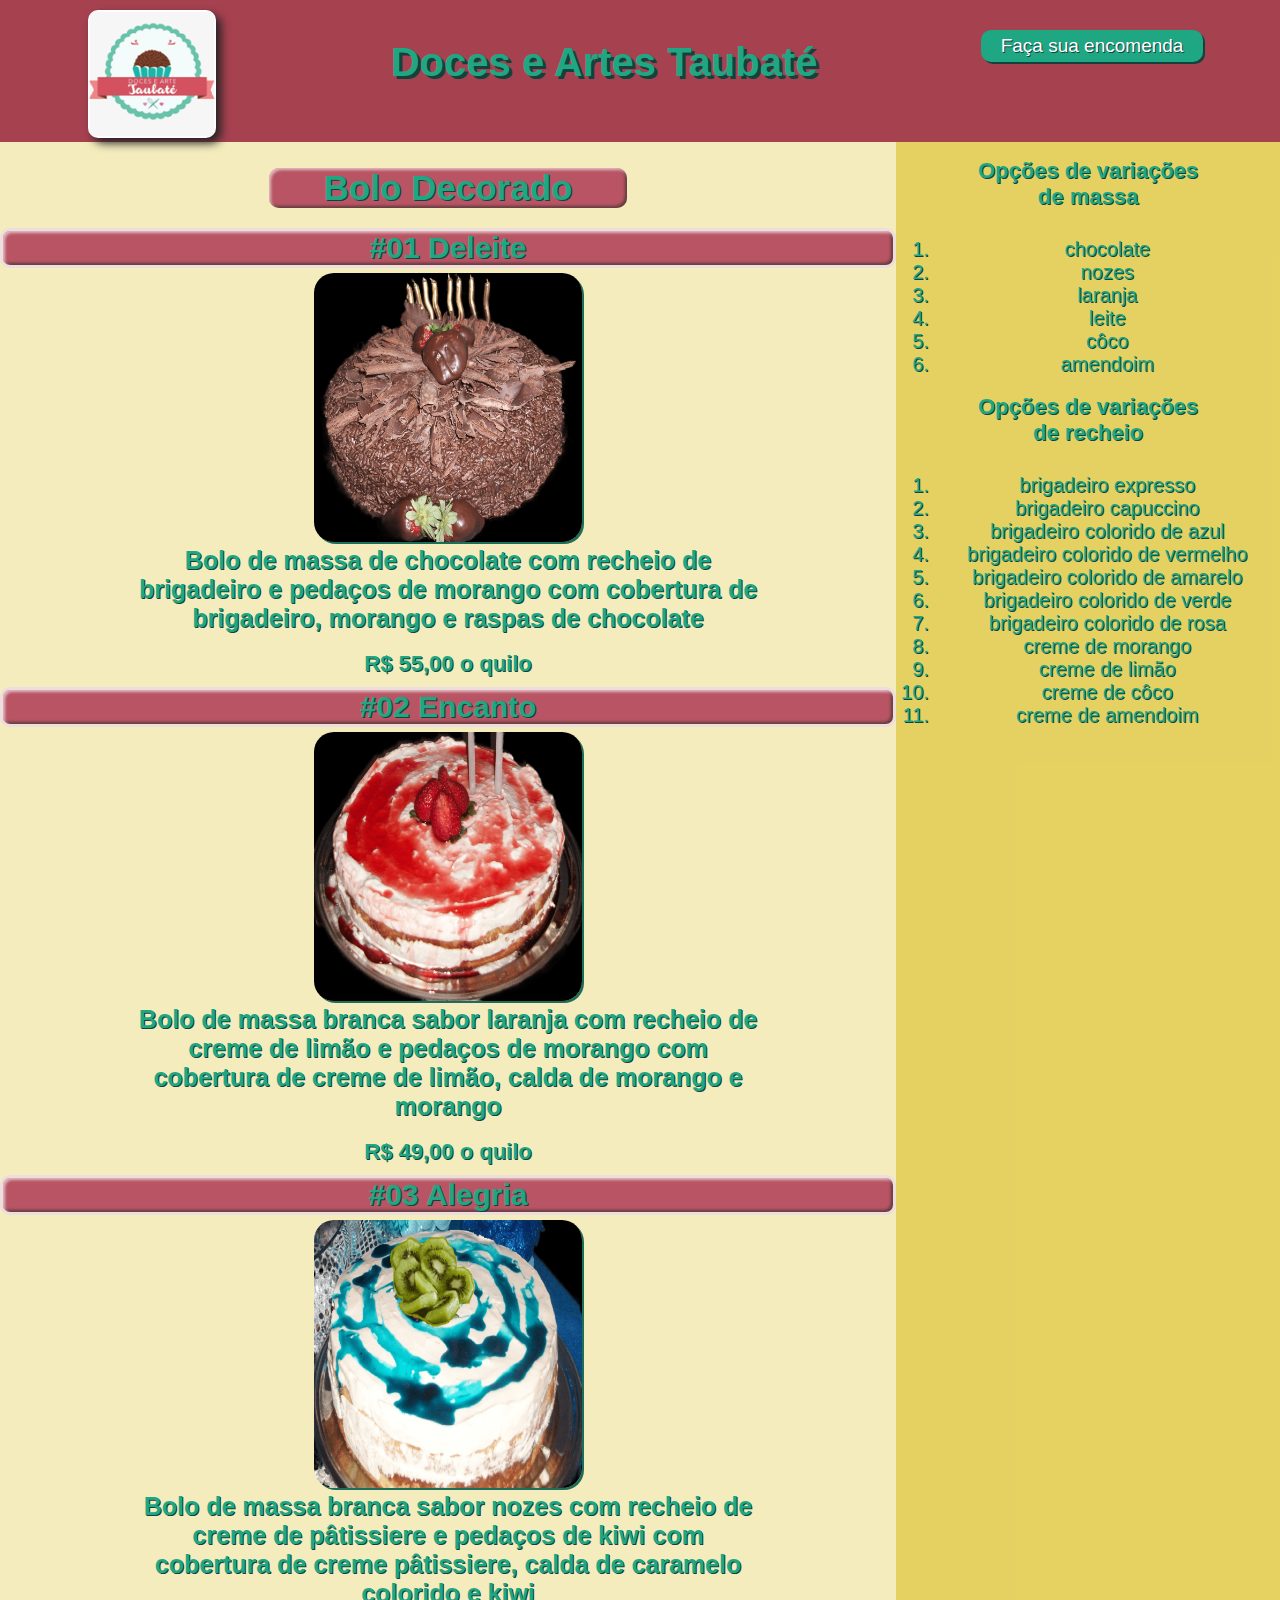
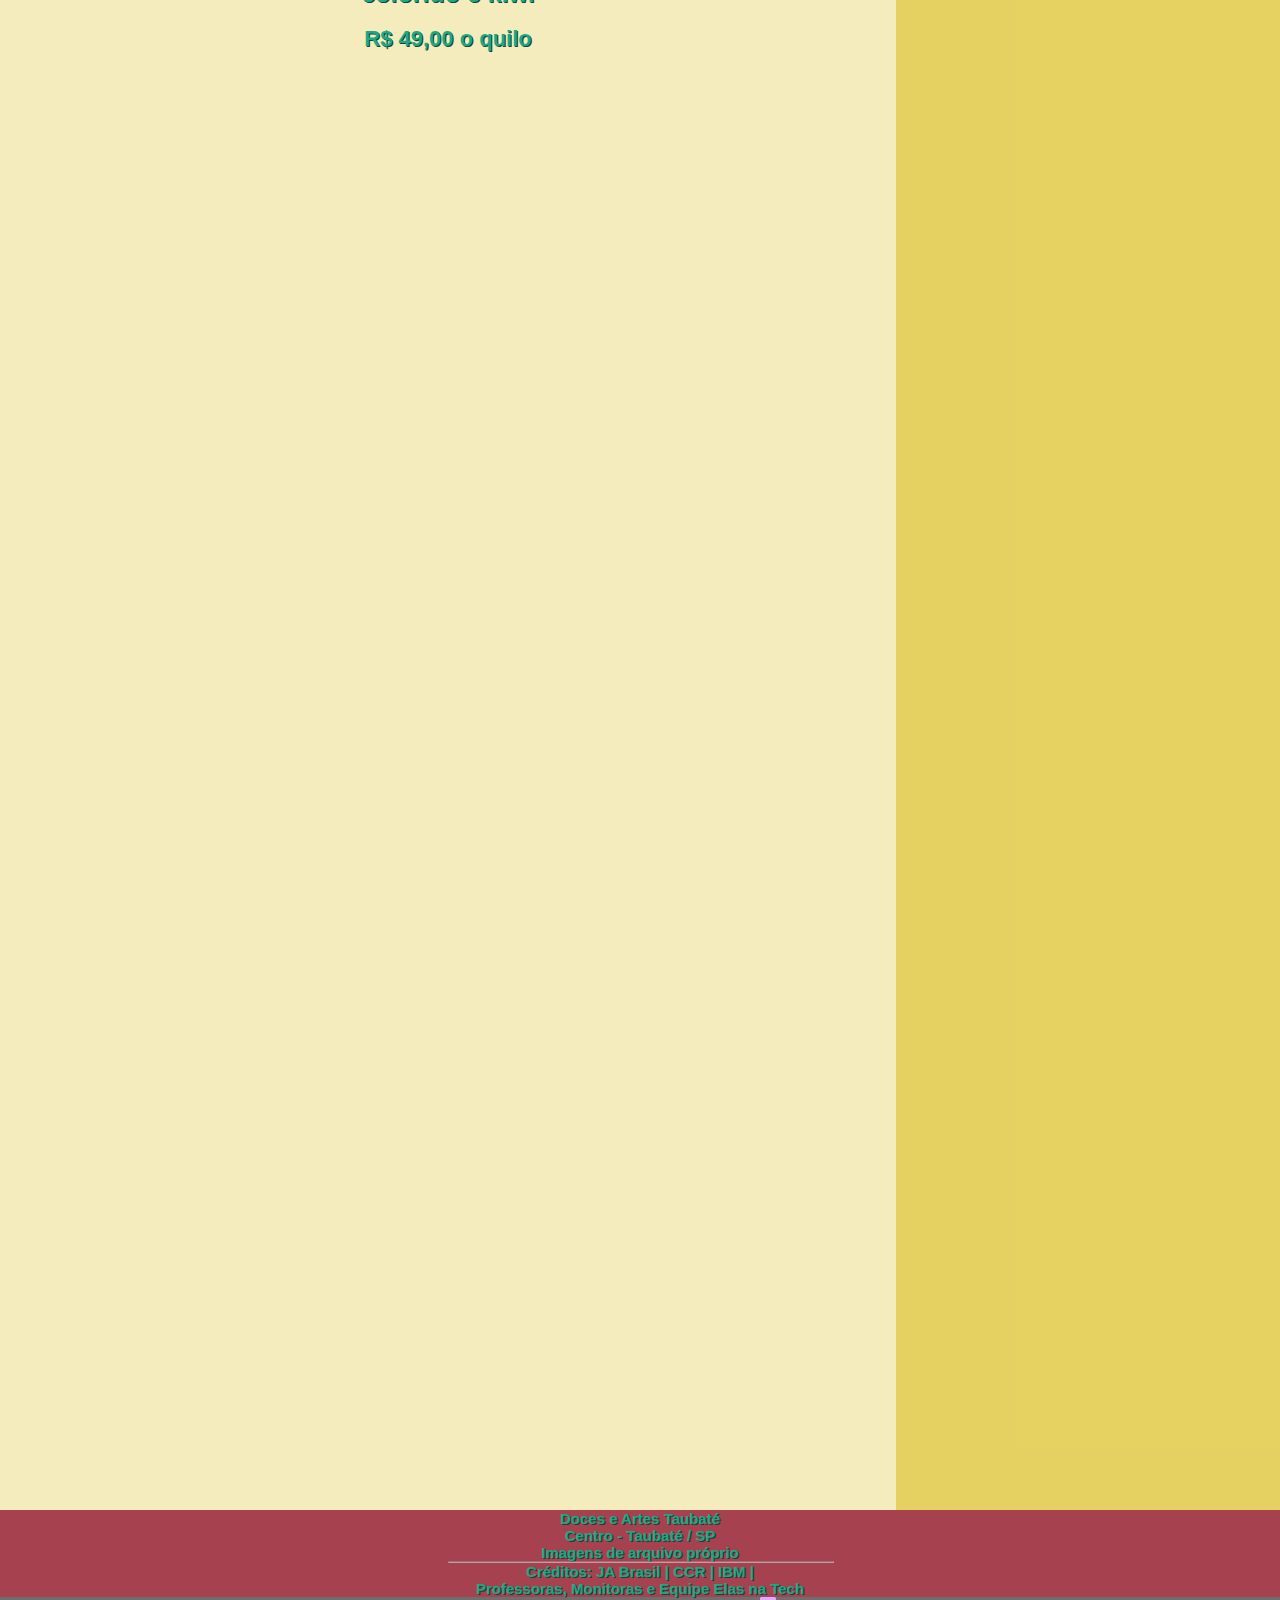
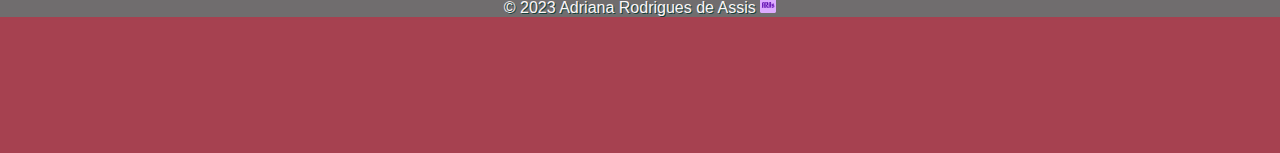
<file: bolodecorado.html>
<!DOCTYPE html>
<html lang="pt-br">
<head>
    <meta charset="UTF-8">
    <meta name="viewport" content="width=device-width, initial-scale=1.0">
    <link rel="stylesheet" href="bolodecorado.css">
    <link rel="icon" type="image/x-icon" href="./img/favicon-32x32.png">
    <title>Bolo Decorado | Cardápio | Elas na Tech</title>
</head>
<body>
    <header>
        <div class="container">
            <div class="logo">
                <img src="./img/logo.png" alt="Logo Doces e Artes Taubaté">
            </div>
            <div class="nomeempresa">
                <h1>Doces e Artes Taubaté</h1>
            </div>
            <div class="menu">
                <a href="https://wa.me/551291061666" class="btn-escolha" target="_blank">Faça sua encomenda</a>
            </div>
        </div>
    </header> 
    <section>
        <main>
            <div id="estilo">
                <h2>Bolo Decorado</h2>
            </div>
                
            <div id="escolha">  
                <h3>#01 Deleite</h3>
                <img src="./img/7.png" alt="foto bolo decorado">
                <p>Bolo de massa de chocolate com recheio de brigadeiro e pedaços de morango com cobertura de brigadeiro, morango e raspas de chocolate</p>
                <br>
                <h4>R$ 55,00 o quilo</h4>
                    
                <h3>#02 Encanto</h3>
                <img src="./img/8.png" alt="foto bolo decorado">
                <p>Bolo de massa branca sabor laranja com recheio de creme de limão e pedaços de morango com cobertura de creme de limão, calda de morango e morango</p>
                <br>
                <h4>R$ 49,00 o quilo</h4>
                       
                <h3>#03 Alegria</h3>
                <img src="./img/9.png" alt="foto bolo decorado">
                <p>Bolo de massa branca sabor nozes com recheio de creme de pâtissiere e pedaços de kiwi com cobertura de creme pâtissiere, calda de caramelo colorido e kiwi</p>
                <br>
                <h4>R$ 49,00 o quilo</h4>
            </div>
        </main>
        <aside>
            <br>
            <h4>Opções de variações <br> de massa</h4>
            <br>
            <ol>
                <li>chocolate</li>
                <li>nozes</li>
                <li>laranja</li>
                <li>leite</li>
                <li>côco</li>
                <li>amendoim</li>
            </ol>
            <br>
            <h4>Opções de variações <br> de recheio</h4>
            <br>
            <ol>
                <li>brigadeiro expresso</li>
                <li>brigadeiro capuccino</li>
                <li>brigadeiro colorido de azul</li>
                <li>brigadeiro colorido de vermelho</li>
                <li>brigadeiro colorido de amarelo</li>
                <li>brigadeiro colorido de verde</li>
                <li>brigadeiro colorido de rosa</li>
                <li>creme de morango</li>
                <li>creme de limão</li>
                <li>creme de côco</li>
                <li>creme de amendoim</li><br>
            </ol>
        </aside>
    </section>
    <footer>
        <p>Doces e Artes Taubaté<br>
        Centro - Taubaté / SP<br>
        Imagens de arquivo próprio</p>
        <hr>
        <p> Créditos: JA Brasil | CCR | IBM |
            <br> Professoras, Monitoras e Equipe Elas na Tech</p>
        <span>
            <h6>
            &copy; 2023 Adriana Rodrigues de Assis <img src="./img/favicon-16x16.png" alt="ARAs">
            </h6>
        </span>
    </footer>
    <div vw class="enabled">
        <div vw-access-button class="active"></div>
        <div vw-plugin-wrapper>
          <div class="vw-plugin-top-wrapper"></div>
        </div>
    </div>
    <script src="https://vlibras.gov.br/app/vlibras-plugin.js"></script>
    <script>
        new window.VLibras.Widget('https://vlibras.gov.br/app');
    </script>
</body>
</html>
</file>
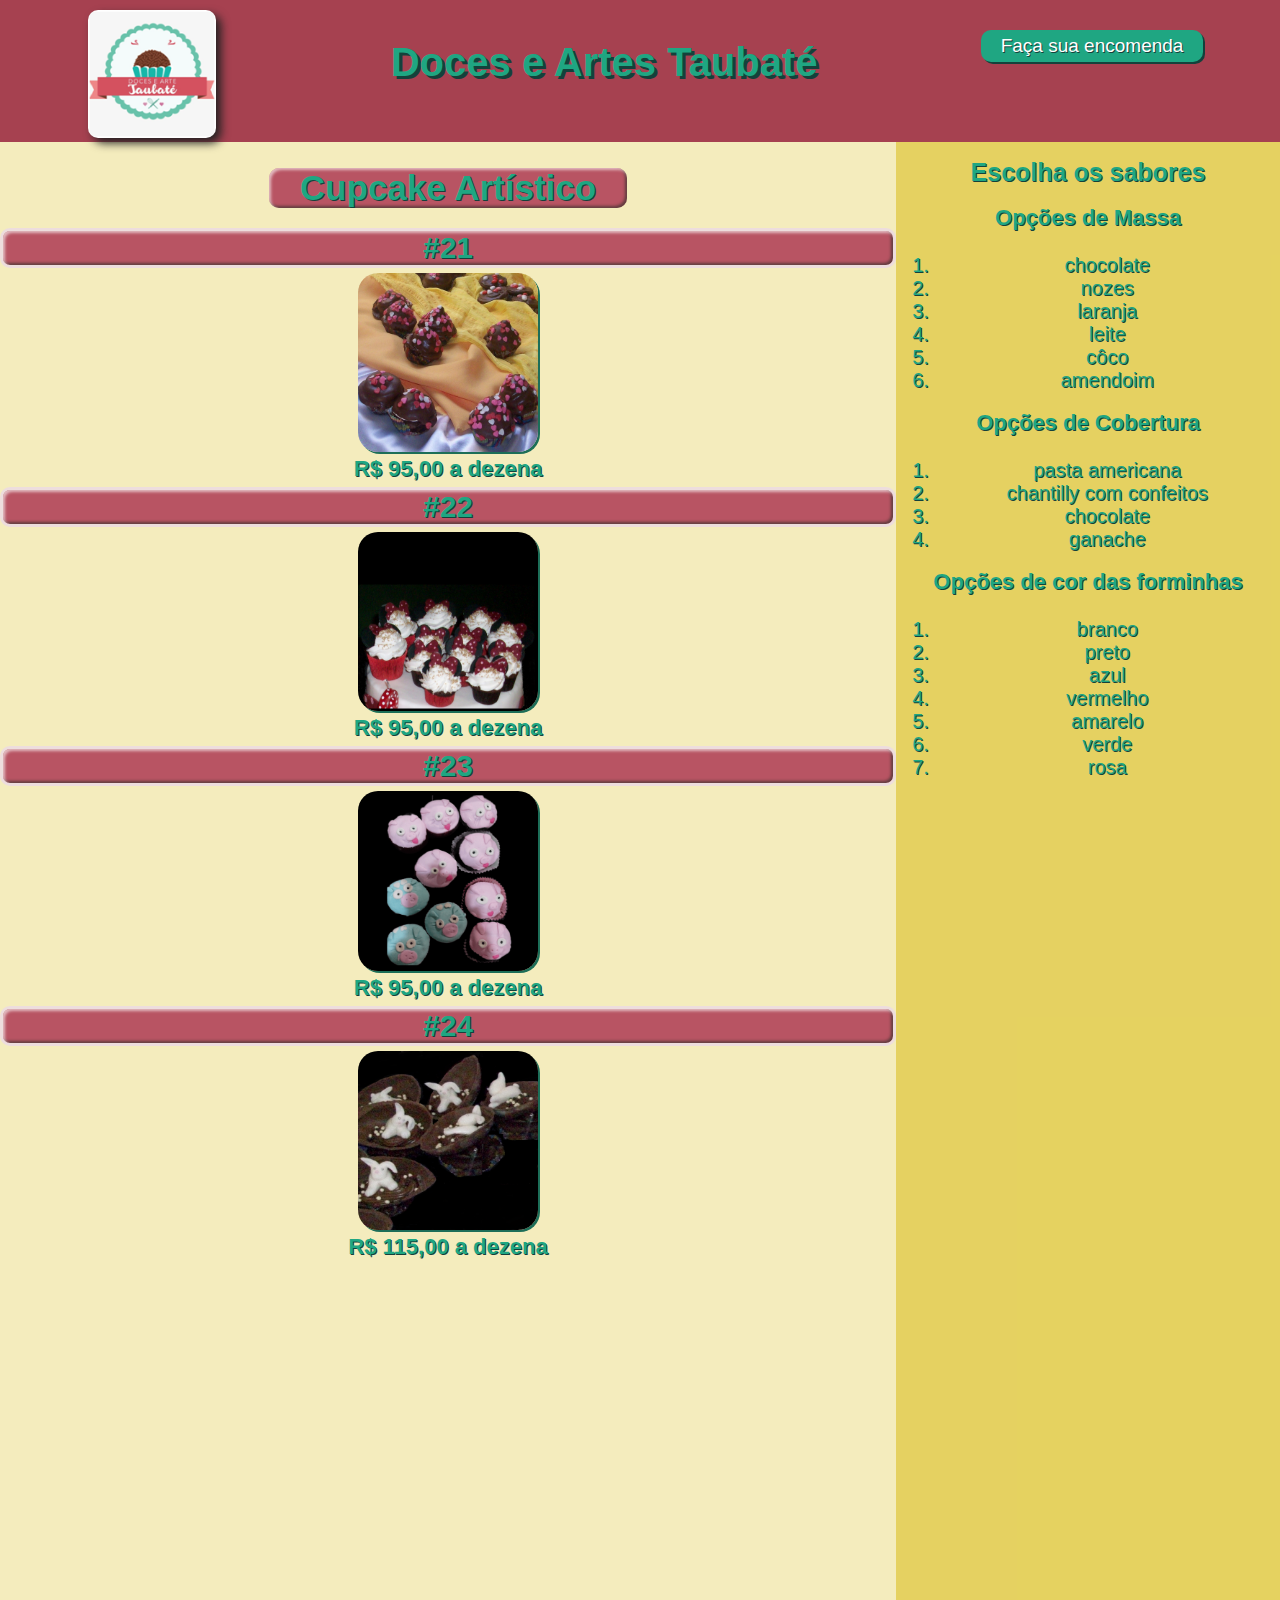
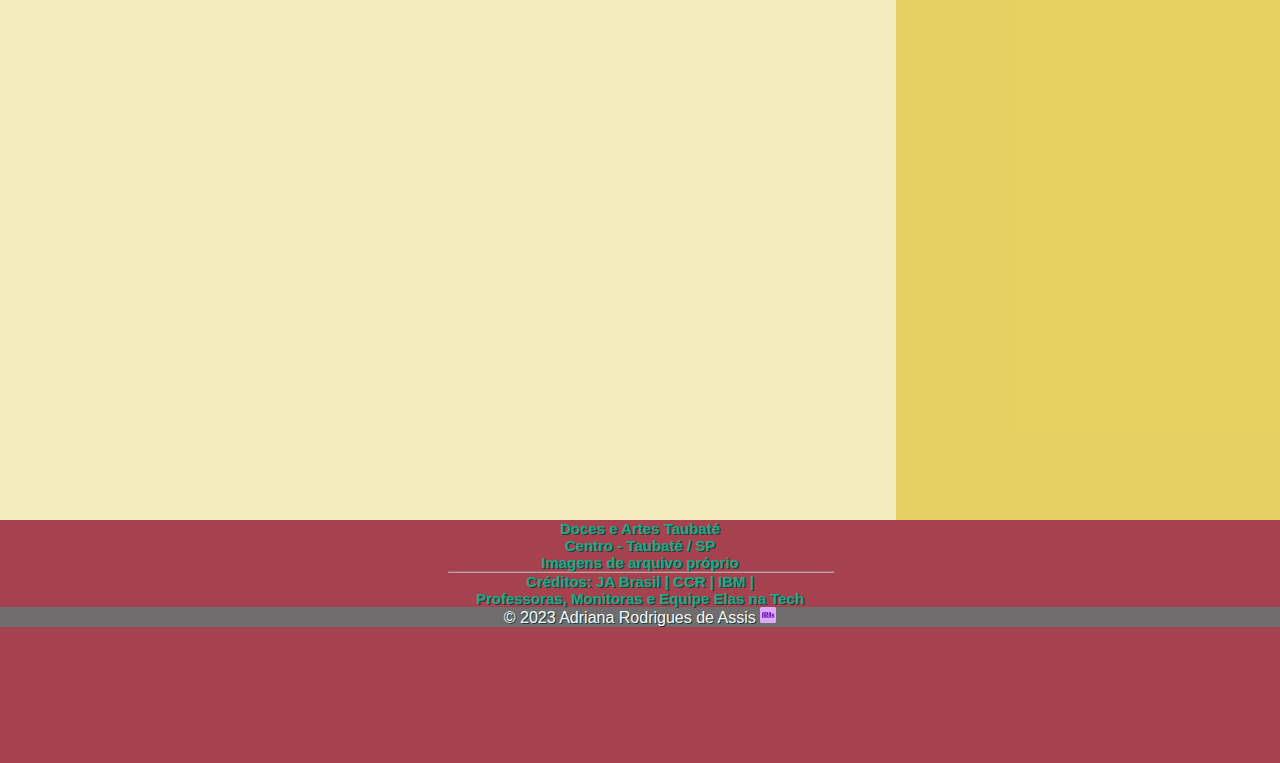
<file: cupcakeartistico.html>
<!DOCTYPE html>
<html lang="pt-br">
<head>
    <meta charset="UTF-8">
    <meta name="viewport" content="width=device-width, initial-scale=1.0">
    <link rel="stylesheet" href="cupcakeartistico.css">
    <link rel="icon" type="image/x-icon" href="./img/favicon-32x32.png">
    <title>Cupcake Artístico | Cardápio | Elas na Tech</title>
    
</head>
<body>
    <header>
        <div class="container">
            <div class="logo">
                <img src="./img/logo.png" alt="Logo Doces e Artes Taubaté">
            </div>
            <div class="nomeempresa">
                <h1>Doces e Artes Taubaté</h1>
            </div>
            <div class="menu">
                <a href="https://wa.me/551291061666" class="btn-escolha" target="_blank">Faça sua encomenda</a>
            </div>
        </div>
    </header>
       
    <section>
        <main>
            <div id="estilo">
                <h2>Cupcake Artístico</h2>
            </div>
                
            <div class="escolha">
                <h3>#21</h3>
                <img src="./img/5.png" alt="foto cupcake artístico" width="25%">
                <h4>R$ 95,00 a dezena</h4>
            
                <h3>#22</h3>
                <img src="./img/25.png" alt="foto cupcake artístico" width="25%">
                <h4>R$ 95,00 a dezena</h4>
            
                <h3>#23</h3>
                <img src="./img/27.png" alt="foto cupcake artístico" width="15%">
                <h4>R$ 95,00 a dezena</h4>
        
                <h3>#24</h3>
                <img src="./img/26.png" alt="foto cupcake artístico" width="20%">
                <h4>R$ 115,00 a dezena</h4>
            </div>
        </main>
        <aside>
            <br>
            <h3>Escolha os sabores</h3>
            <br>
            <h4>Opções de Massa</h4>
            <br>
            <ol>
                <li>chocolate</li>
                <li>nozes</li>
                <li>laranja</li>
                <li>leite</li>
                <li>côco</li>
                <li>amendoim</li>
            </ol>
            <br>
            <h4>Opções de Cobertura</h4>
            <br>
            <ol>
                <li>pasta americana</li>
                <li>chantilly com confeitos</li>
                <li>chocolate</li>
                <li>ganache</li>
            </ol>
            <br>
            <h4>Opções de cor das forminhas</h4>
            <br>
            <ol>
                <li>branco</li>
                <li>preto</li>
                <li>azul</li>
                <li>vermelho</li>
                <li>amarelo</li>
                <li>verde</li>
                <li>rosa</li>
            </ol>
        </aside>
    </section>
    <footer>
        <p>Doces e Artes Taubaté<br>
        Centro - Taubaté / SP<br>
        Imagens de arquivo próprio</p>
        <hr>
        <p> Créditos: JA Brasil | CCR | IBM |
            <br> Professoras, Monitoras e Equipe Elas na Tech</p>
        <span>
            <h6>
            &copy; 2023 Adriana Rodrigues de Assis <img src="./img/favicon-16x16.png" alt="ARAs">
            </h6>
        </span>
    </footer>
    <div vw class="enabled">
        <div vw-access-button class="active"></div>
        <div vw-plugin-wrapper>
          <div class="vw-plugin-top-wrapper"></div>
        </div>
    </div>
    <script src="https://vlibras.gov.br/app/vlibras-plugin.js"></script>
    <script>
        new window.VLibras.Widget('https://vlibras.gov.br/app');
    </script>
</body>
</html>
</file>
<file: bolodecorado.css>
*{
    margin: 0;
    padding: 0;
}
html{
    scroll-behavior: smooth;
}
body{
    font-family: 'Lucida Sans', 'Lucida Sans Regular', 'Lucida Grande', 'Lucida Sans Unicode', Geneva, Verdana, sans-serif;
    color: rgb(31, 166, 130);
    text-shadow: 1px 1px rgb(20, 65, 59);
    text-align: center;
    background-color: rgb(219, 192, 35, 0.3); 
}
/* cabeçalho */
header {
    width: 100%;
    position: fixed;
    top: 0;
    z-index: 10;
}
.container{
    display: flex;
    background-color: rgb(166, 65, 80);
    justify-content: space-around;
}
.container .logo img {
    width: 85%;
    margin: 10px 0 0 0;
    border-radius: 10px;
    filter: drop-shadow(5px 5px 5px rgb(34, 34, 34));
}
.container .nomeempresa h1{
    font-size: 40px;
    padding: 40px 10px;
    text-shadow: 3px 3px rgb(20, 65, 59);
}
.container .menu{
    display: flex;
    flex-direction: column;
}
a{
    margin-bottom: 5px;
    text-decoration: none;
    color: rgb(255, 255, 255);
}
a:hover{
    background-color: rgba(46, 13, 26, 0.267);
    border-radius: 10px;
    box-shadow: 2px 2px rgb(29, 110, 88);
    transition: 0.5s;
}
/* botões */
.btn-escolha{
    background-color: rgb(31, 166, 130);
    color: rgb(255, 255, 255);
    box-shadow: 2px 2px rgb(20, 65, 59);
    text-decoration: none;
    padding: 5px 20px;
    display: inline-block;
    border-radius: 10px;
    font-size: 19px;
    margin-top: 30px;
}
.btn-escolha:hover{
    background-color: rgba(29, 110, 88);
    box-shadow: 2px 2px rgb(31, 166, 130);
    transition: 0.5s;
}
/* opções do cardápio */
#estilo h2 {
    width: 40%;
    font-size: 35px;
    margin: 20px;
    display: inline-block;
    background-color: rgb(184, 84, 99);
    border-radius: 10px;
    box-shadow:
      inset 2px 2px 3px rgba(255, 255, 255, 0.6),
      inset -2px -2px 3px rgba(36, 43, 37, 0.6);
}    
#escolha img {
    width: 30%;
    box-shadow: 2px 2px rgb(29, 110, 88);
    border-radius: 20px;
}
#escolha h3{
    font-size: 30px;
    background-color: rgb(184, 84, 99);
    border-radius: 10px;
    padding: 0px 30px;
    margin-bottom: 5px;
    border: solid rgb(237, 221, 221);
    box-shadow:
      inset 2px 2px 3px rgba(255, 255, 255, 0.6),
      inset -2px -2px 3px rgba(36, 43, 37, 0.6);
}
#escolha p {
    width: 70%;
    font-size: 25px;
    margin-left: 15%;
}
section {
    display: flex;
    flex-direction: row;
}
main {
    height: 330vh;
    position: relative;
    top: 148px;
    flex: 1;
}
aside {
    width: 30vw;
    height: 330vh;
    background-color: rgb(219, 192, 35, 0.6);
    margin-top: 140px;
}
h3{
    font-size: 25px;
}
h4{
    font-size: 22px;
    margin-bottom: 10px;
}
li{      
    font-size: 20px;
    margin-left: 10%;
}
/* rodapé */
footer{
    height: 27vh;
    text-align: center;
    background-color: rgb(166, 65, 80);
    position: relative;
}
p{
    font-size: 15px;
    font-weight: bold;
}
hr {
    margin-left: 35%;
    width: 30%;
    opacity: 0.5;
}
footer span h6 {
    text-align: center;
    background-color: rgb(112, 109, 110);
    color: rgb(252, 245, 247);
    font-weight: 100;
    font-size: 16px;
}
@media (max-width: 1070px) {
    section {
        flex-direction: column;
    }
    main {
        height: 100%;
    }
    aside {
        width: 50%;
        height: 100%;
        margin-left: 25%;
        margin-top: none;
    }
    #escolha h3{
        width: 80%;
        margin-left: 5%;
    }
    footer{
        height: 100%;
    }
}
@media (max-width: 900px) {
    .container .nomeempresa h1 {
        margin-top: 20px;
        font-size: 25px;
        padding: 10px 5px;
    }
    .container .logo img {
        width: 70%;
    }
    a {
        font-size: 15px;
        margin-right: 30px;
    }
    .btn-escolha {
        font-size: 13px;
        padding: 5px 5px;
        margin-right: 5px;
    }
    #estilo h2 {
        width: 60%;
        font-size: 25px;
    }
    #escolha h3{
        font-size: 20px;
    }
    #escolha p {
        font-size: 15px;
        margin-left: 15%;
    }
    h4{
        font-size: 20px;
    }
    li{      
        font-size: 15px;
        margin-left: 25%;
    }
    p{
        font-size: 12px;
        font-weight: none;
    }
    footer span h6 {
        font-size: 12px;
    }
}
@media (max-width: 600px) {
    .container .logo img {
        width: 50%;
    }
    .container .nomeempresa h1 {
        margin-top: 0;
        font-size: 20px;
        padding: none;
    }
    .container .menu nav{
        display: none;
        flex-direction: none;
    } 
    .btn-escolha {
        margin-top: 20px;
    }
    main {
        top: 100px;
    }
    #estilo h2 {
        width: 70%;
        font-size: 25px;
    }
    #escolha h3{
        width: 70%;
    }
    aside {
        width: 70%;
        margin-left: 15%;
    }
}
@media (max-width: 400px) {
    aside {
        width: 100%;
        margin-left: 0;
    }
}
</file>
<file: cupcakeartistico.css>
*{
    margin: 0;
    padding: 0;
}
html{
    scroll-behavior: smooth;
}
body{
    font-family: 'Lucida Sans', 'Lucida Sans Regular', 'Lucida Grande', 'Lucida Sans Unicode', Geneva, Verdana, sans-serif;
    color: rgb(31, 166, 130);
    text-shadow: 1px 1px rgb(20, 65, 59);
    text-align: center;
    background-color: rgb(219, 192, 35, 0.3); 
}
/* cabeçalho */
header {
    width: 100%;
    position: fixed;
    top: 0;
    z-index: 10;
}
.container{
    display: flex;
    background-color: rgb(166, 65, 80);
    justify-content: space-around;
}
.container .logo img {
    width: 85%;
    margin: 10px 0 0 0;
    border-radius: 10px;
    filter: drop-shadow(5px 5px 5px rgb(34, 34, 34));
}
.container .nomeempresa h1{
    font-size: 40px;
    padding: 40px 10px;
    text-shadow: 3px 3px rgb(20, 65, 59);
}
.container .menu{
    display: flex;
    flex-direction: column;
}
a{
    margin-bottom: 5px;
    text-decoration: none;
    color: rgb(255, 255, 255);
}
a:hover{
    background-color: rgba(46, 13, 26, 0.267);
    border-radius: 10px;
    box-shadow: 2px 2px rgb(29, 110, 88);
    transition: 0.5s;
}
/* botões */
.btn-escolha{
    background-color: rgb(31, 166, 130);
    color: rgb(255, 255, 255);
    box-shadow: 2px 2px rgb(20, 65, 59);
    text-decoration: none;
    padding: 5px 20px;
    display: inline-block;
    border-radius: 10px;
    font-size: 19px;
    margin-top: 30px;
}
.btn-escolha:hover{
    background-color: rgba(29, 110, 88);
    box-shadow: 2px 2px rgb(31, 166, 130);
    transition: 0.5s;
}
/* opções do cardápio */
#estilo h2 {
    width: 40%;
    font-size: 35px;
    margin: 20px;
    display: inline-block;
    background-color: rgb(184, 84, 99);
    border-radius: 10px;
    box-shadow:
      inset 2px 2px 3px rgba(255, 255, 255, 0.6),
      inset -2px -2px 3px rgba(36, 43, 37, 0.6);
}    
.escolha img {
    width: 20%;
    box-shadow: 2px 2px rgb(29, 110, 88);
    border-radius: 20px;
}
section {
    display: flex;
    flex-direction: row;
}
main {
    height: 220vh;
    position: relative;
    top: 148px;
    flex: 1;
}
aside {
    width: 30vw;
    height: 220vh;
    background-color: rgb(219, 192, 35, 0.6);
    margin-top: 140px;
}
h3{
    font-size: 25px;
}
h4{
    font-size: 22px;
    margin-bottom: 5px;
}
li{      
    font-size: 20px;
    margin-left: 10%;
}
.escolha h3{
    font-size: 30px;
    background-color: rgb(184, 84, 99);
    border-radius: 10px;
    padding: 0px 30px;
    margin-bottom: 5px;
    border: solid rgb(237, 221, 221);
    box-shadow:
      inset 2px 2px 3px rgba(255, 255, 255, 0.6),
      inset -2px -2px 3px rgba(36, 43, 37, 0.6);
}
/* rodapé */
footer{
    height: 27vh;
    text-align: center;
    background-color: rgb(166, 65, 80);
    position: relative;
}
p{
    font-size: 15px;
    font-weight: bold;
}
hr {
    margin-left: 35%;
    width: 30%;
    opacity: 0.5;
}
footer span h6 {
    text-align: center;
    background-color: rgb(112, 109, 110);
    color: rgb(252, 245, 247);
    font-weight: 100;
    font-size: 16px;
}
@media (max-width: 1070px) {
    section {
        flex-direction: column;
    }
    main {
        height: 100%;
    }
    aside {
        width: 50%;
        height: 100%;
        margin-left: 25%;
        margin-top: none;
    }
    #escolha h3{
        width: 80%;
        margin-left: 5%;
    }
    footer{
        height: 100%;
    }
}
@media (max-width: 900px) {
    .container .nomeempresa h1 {
        margin-top: 20px;
        font-size: 25px;
        padding: 10px 5px;
    }
    .container .logo img {
        width: 70%;
    }
    a {
        font-size: 15px;
        margin-right: 30px;
    }
    .btn-escolha {
        font-size: 13px;
        padding: 5px 5px;
        margin-right: 5px;
    }
    #estilo h2 {
        width: 60%;
        font-size: 25px;
    }
    #escolha h3{
        font-size: 20px;
    }
    #escolha p {
        font-size: 15px;
        margin-left: 15%;
    }
    h4{
        font-size: 20px;
    }
    li{      
        font-size: 15px;
        margin-left: 25%;
    }
    p{
        font-size: 12px;
        font-weight: none;
    }
    footer span h6 {
        font-size: 12px;
    }
}
@media (max-width: 600px) {
    .container .logo img {
        width: 50%;
    }
    .container .nomeempresa h1 {
        margin-top: 0;
        font-size: 20px;
        padding: none;
    }
    .container .menu nav{
        display: none;
        flex-direction: none;
    } 
    .btn-escolha {
        margin-top: 20px;
    }
    main {
        top: 100px;
    }
    #estilo h2 {
        width: 70%;
        font-size: 25px;
    }
    aside {
        width: 70%;
        margin-left: 15%;
    }
}
@media (max-width: 400px) {
    aside {
        width: 100%;
        margin-left: 0;
    }
    .escolha h3{
        width:80%;
        font-size: 18px;
        margin-left: 1%;
    }
    h4{
        font-size: 15px;
    }
}
</file>
